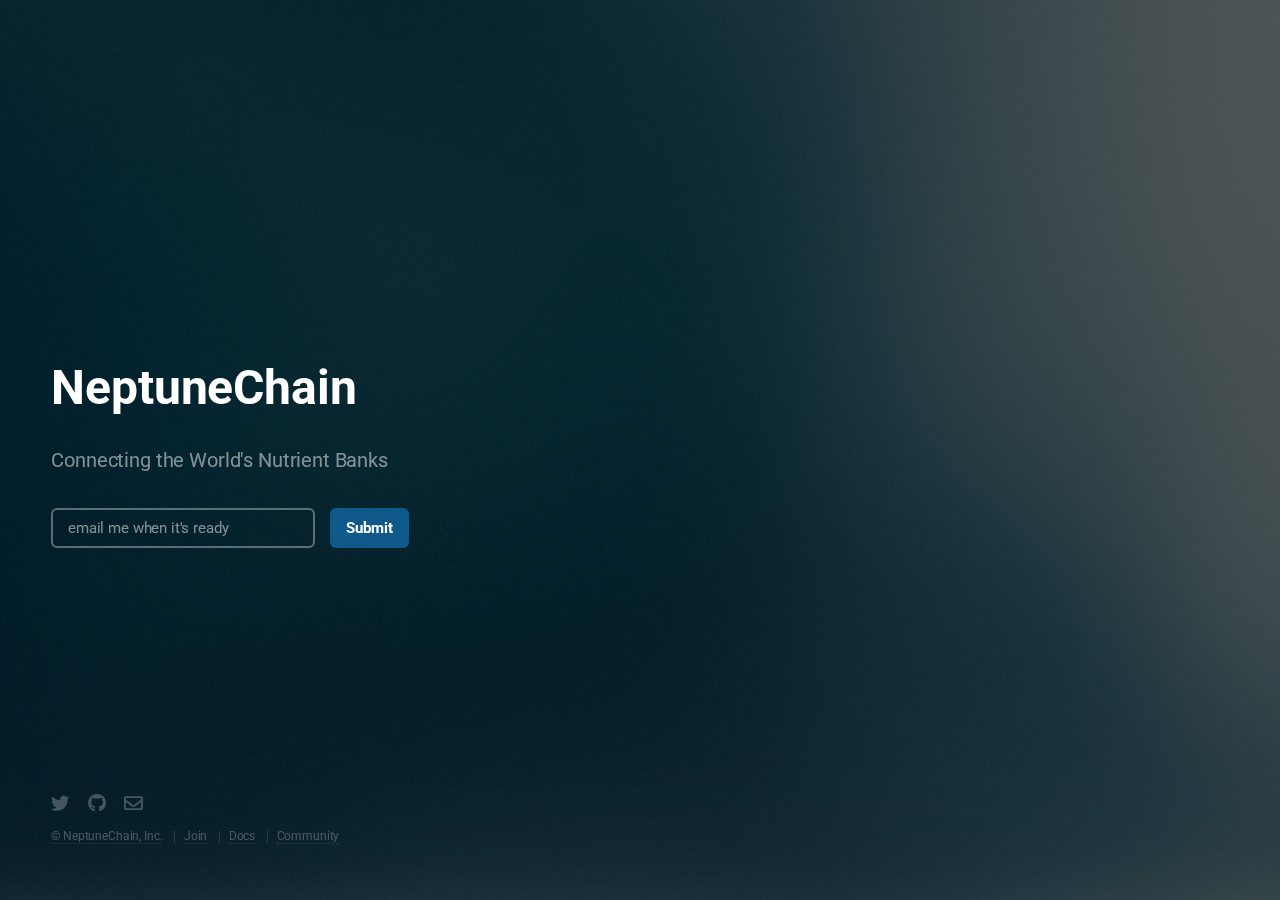
<file: index.html>
<!DOCTYPE HTML>
<html>
	<head>
		<title>Sign Up | NeptuneChain</title>
		<link rel="shortcut icon" type="image/png" href="images/favicon.png">
		<meta property="og:title" content="Sign Up" />
		<meta property="og:image" content="https://firebasestorage.googleapis.com/v0/b/white-paper-c656a.appspot.com/o/thumbnail.PNG?alt=media&token=9724cd9b-0b72-472d-95b7-48a257472339" />
		<meta property="og:description" content="Join us on our mission to help communities avoid water quality catastrophes by building radically new systems for pollution removal and intuitive economies around water." />
		<meta property="og:url" content="https://www.neptunechain.io" />
		<meta property="og:image:width" content="1200" />
		<meta property="og:image:height" content="627"/>
		<meta property="twitter:image" content="https://firebasestorage.googleapis.com/v0/b/white-paper-c656a.appspot.com/o/thumbnail.PNG?alt=media&token=9724cd9b-0b72-472d-95b7-48a257472339" />
		<meta property="twitter:title" content="NeptuneChain" />
		<meta property="twitter:description" content="Join us on our mission to help communities avoid water quality catastrophes by building radically new systems for pollution removal and intuitive economies around water." />
		<meta charset="utf-8" />
		<meta name="viewport" content="width=device-width, initial-scale=1, user-scalable=no" />
		<link rel="stylesheet" href="assets/css/main.css" />
	</head>
	<body class="is-preload">

		<!-- Header -->
			<header id="header">
				<a href="index.html"><h1>NeptuneChain</h1></a>
				<p>Connecting the World's Nutrient Banks</p>
			</header>

		<!-- Signup Form -->
			<form action="https://getform.io/f/437e1476-01c1-4821-82a1-7bedc05e46bd" method="POST">
				<div id="signup-form">
					<label>
						<input type="email" name="email" id="email" placeholder="email me when it's ready" />
					</label>
					<input type="submit" placeholder="Sign Up">
				</div>
				<!-- your other form fields go here -->
			</form>

		<!-- Footer -->
			<footer id="footer">
				<ul class="icons">
					<li><a href="https://twitter.com/neptunechainio" class="icon brands fa-twitter"><span class="label">Twitter</span></a></li>
					<li><a href="https://github.com/NeptuneChain-Inc/" class="icon brands fa-github"><span class="label">GitHub</span></a></li>
					<li><a href="mailto:team@neptunechain.io" class="icon fa-envelope"><span class="label">Email</span></a></li>
				</ul>
				<ul class="copyright">
					<li><a href="https://www.linkedin.com/company/neptunechain/">&copy; NeptuneChain, Inc.</li></a>
					<li><a href="https://discord.com/invite/bEbSYSBTDd">Join</li></a>
					<li><a href="docs.html">Docs</li></a>
					<li><a href="community.html">Community</li></a>
				</ul>
			</footer>

		<!-- Scripts -->
		<script src="assets/js/main.js"></script>
	</body>
</html>
</file>
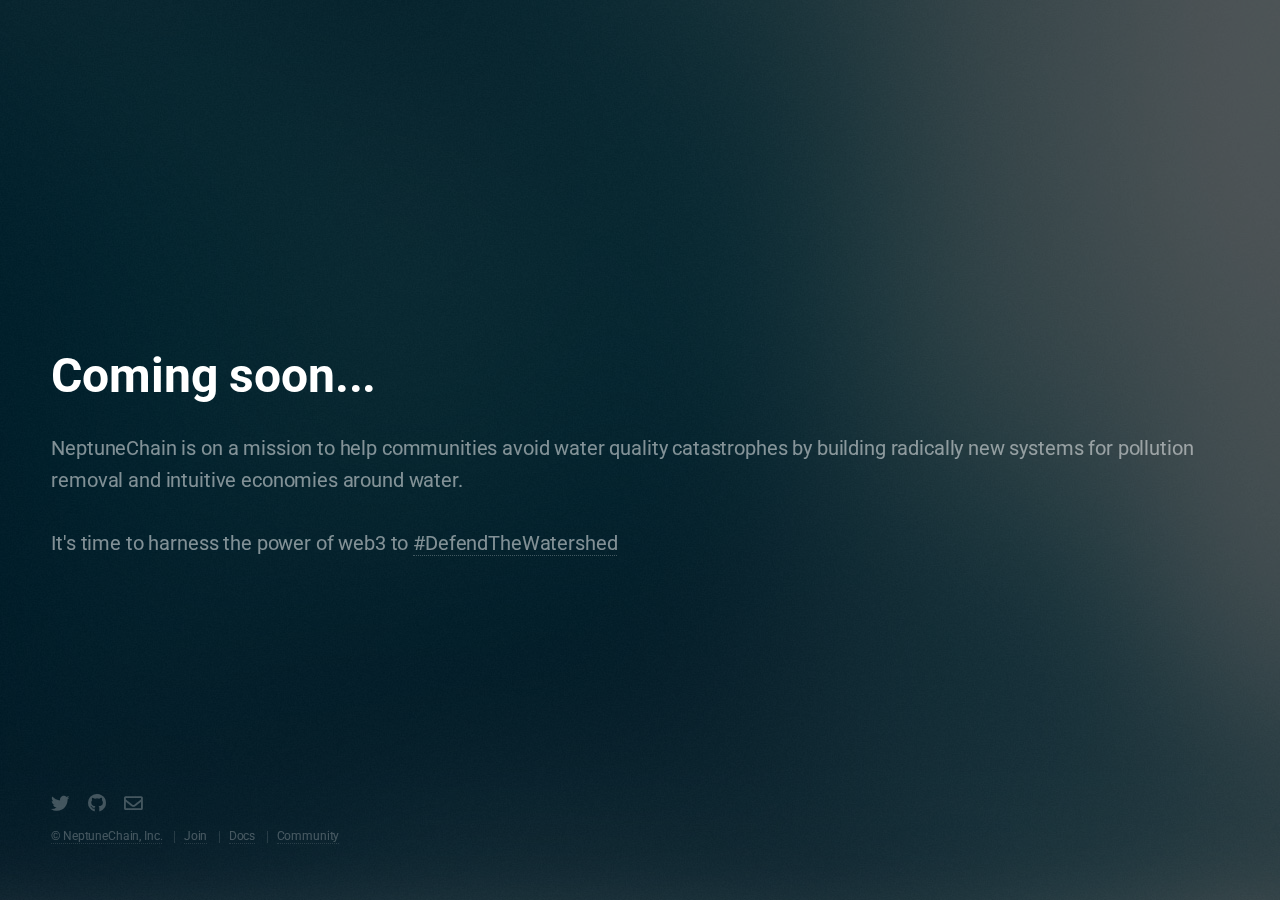
<file: coming-soon.html>
<!DOCTYPE HTML>
<html>
	<head>
		<title>Documentation | NeptuneChain</title>
		<link rel="shortcut icon" type="image/png" href="images/favicon.png">
		<meta property="og:title" content="Sign Up" />
		<meta property="og:image" content="https://firebasestorage.googleapis.com/v0/b/white-paper-c656a.appspot.com/o/thumbnail.PNG?alt=media&token=9724cd9b-0b72-472d-95b7-48a257472339" />
		<meta property="og:description" content="Join us on our mission to help communities avoid water quality catastrophes by building radically new systems for pollution removal and intuitive economies around water." />
		<meta property="og:url" content="https://www.neptunechain.io" />
		<meta property="og:image:width" content="1200" />
		<meta property="og:image:height" content="627"/>
		<meta property="twitter:image" content="https://firebasestorage.googleapis.com/v0/b/white-paper-c656a.appspot.com/o/thumbnail.PNG?alt=media&token=9724cd9b-0b72-472d-95b7-48a257472339" />
		<meta property="twitter:title" content="NeptuneChain" />
		<meta property="twitter:description" content="Join us on our mission to help communities avoid water quality catastrophes by building radically new systems for pollution removal and intuitive economies around water." />
		<meta charset="utf-8" />
		<meta name="viewport" content="width=device-width, initial-scale=1, user-scalable=no" />
		<link rel="stylesheet" href="assets/css/main.css" />
	</head>
	<body class="is-preload">

		<!-- Header -->
			<header id="header">
				<a href="index.html"><h1>Coming soon...</h1></a>
				<p>NeptuneChain is on a mission to help communities avoid water quality catastrophes by building radically new systems for pollution removal and intuitive economies around water.</p>
				<p>It's time to harness the power of web3 to <a href="https://twitter.com/search?q=%23DefendTheWatershed&src=typed_query">#DefendTheWatershed</a></p>		
			</header>

		<!-- Footer -->
			<footer id="footer">
				<ul class="icons">
					<li><a href="https://twitter.com/neptunechainio" class="icon brands fa-twitter"><span class="label">Twitter</span></a></li>
					<li><a href="https://github.com/NeptuneChain-Inc/" class="icon brands fa-github"><span class="label">GitHub</span></a></li>
					<li><a href="mailto:team@neptunechain.io" class="icon fa-envelope"><span class="label">Email</span></a></li>
				</ul>
				<ul class="copyright">
					<li><a href="https://www.linkedin.com/company/neptunechain/">&copy; NeptuneChain, Inc.</li></a>
					<li><a href="https://discord.com/invite/bEbSYSBTDd">Join</li></a>
					<li><a href="docs.html">Docs</li></a>
					<li><a href="community.html">Community</li></a>
				</ul>
			</footer>
		<!-- Scripts -->
			<script src="assets/js/main.js"></script>

	</body>
</html>
</file>
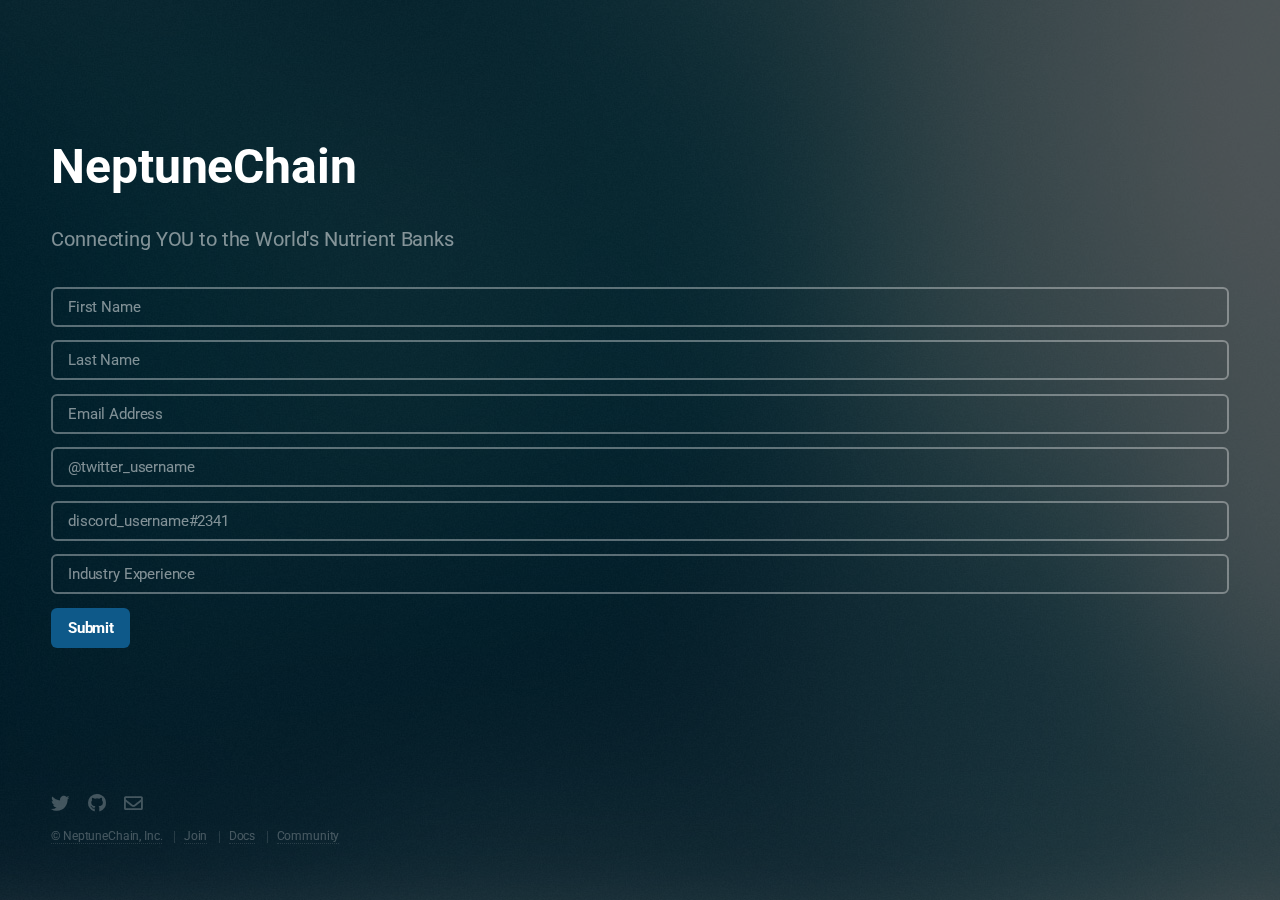
<file: community.html>
<!DOCTYPE HTML>
<html>
	<head>
		<title>Community | NeptuneChain</title>
		<link rel="shortcut icon" type="image/png" href="images/favicon.png">
		<meta property="og:title" content="Sign Up" />
		<meta property="og:image" content="https://firebasestorage.googleapis.com/v0/b/white-paper-c656a.appspot.com/o/thumbnail.PNG?alt=media&token=9724cd9b-0b72-472d-95b7-48a257472339" />
		<meta property="og:description" content="Join us on our mission to help communities avoid water quality catastrophes by building radically new systems for pollution removal and intuitive economies around water." />
		<meta property="og:url" content="https://www.neptunechain.io" />
		<meta property="og:image:width" content="1200" />
		<meta property="og:image:height" content="627"/>
		<meta property="twitter:image" content="https://firebasestorage.googleapis.com/v0/b/white-paper-c656a.appspot.com/o/thumbnail.PNG?alt=media&token=9724cd9b-0b72-472d-95b7-48a257472339" />
		<meta property="twitter:title" content="NeptuneChain" />
		<meta property="twitter:description" content="Join us on our mission to help communities avoid water quality catastrophes by building radically new systems for pollution removal and intuitive economies around water." />
		<meta charset="utf-8" />
		<meta name="viewport" content="width=device-width, initial-scale=1, user-scalable=no" />
		<link rel="stylesheet" href="assets/css/main.css" />
	</head>
	<body class="is-preload">

		<!-- Header -->
			<header id="header">
				<a href="index.html"><h1>NeptuneChain</h1></a>
				<p>Connecting YOU to the World's Nutrient Banks</p>
			</header>

		<!-- Community Form -->
			<form action="" method="POST">
				<div id="community-form">
					<label>
						<input type="text" name="first-name" id="first-name" placeholder="First Name" />
					</label>
					<label>
						<input type="text" name="last-name" id="last-name" placeholder="Last Name" />
					</label>
					<label>
						<input type="email" name="email" id="email" placeholder="Email Address" />
					</label>
					<label>
						<input type="text" name="twitter" id="twitter" placeholder="@twitter_username" />
					</label>
					<label>
						<input type="text" name="text" id="discord" placeholder="discord_username#2341" />
					</label>
					<label>
						<input type="text" name="text" id="background" placeholder="Industry Experience" />
					</label>
					<input type="submit" placeholder="Sign Up">
					<br></br>
					<br></br>
					<br></br>
				</div>
				<!-- your other form fields go here -->
			</form>

		<!-- Footer -->
			<footer id="footer">
				<ul class="icons">
					<li><a href="https://twitter.com/neptunechainio" class="icon brands fa-twitter"><span class="label">Twitter</span></a></li>
					<li><a href="https://github.com/NeptuneChain-Inc/" class="icon brands fa-github"><span class="label">GitHub</span></a></li>
					<li><a href="mailto:team@neptunechain.io" class="icon fa-envelope"><span class="label">Email</span></a></li>
				</ul>
				<ul class="copyright">
					<li><a href="https://www.linkedin.com/company/neptunechain/">&copy; NeptuneChain, Inc.</li></a>
					<li><a href="https://discord.com/invite/bEbSYSBTDd">Join</li></a>
					<li><a href="docs.html">Docs</li></a>
					<li><a href="community.html">Community</li></a>
				</ul>
			</footer>

		<!-- Scripts -->
		<script src="assets/js/main.js"></script>
	</body>
</html>
</file>
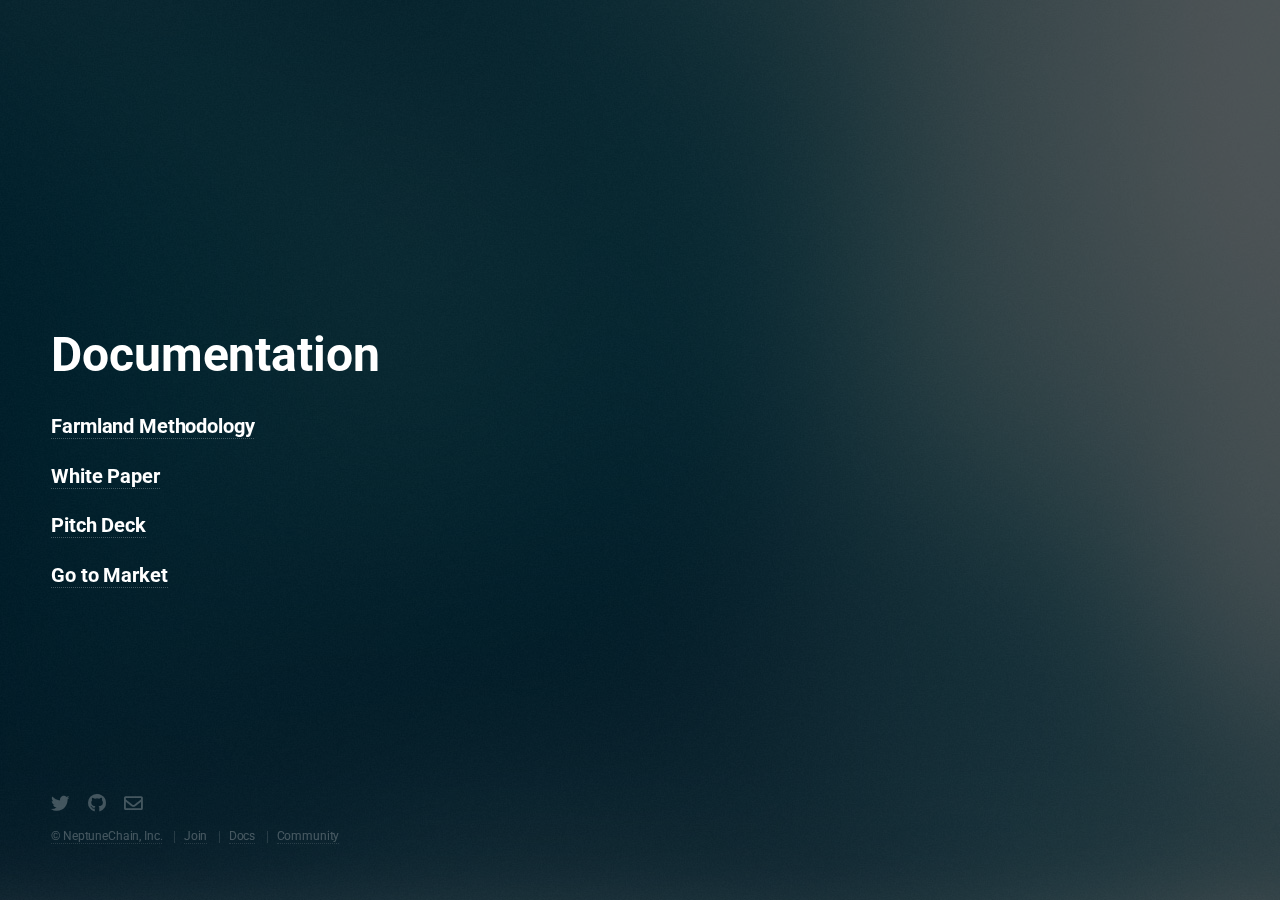
<file: docs.html>
<!DOCTYPE HTML>
<html>
	<head>
		<title>Documentation | NeptuneChain</title>
		<link rel="shortcut icon" type="image/png" href="images/favicon.png">
		<meta property="og:title" content="Sign Up" />
		<meta property="og:image" content="https://firebasestorage.googleapis.com/v0/b/white-paper-c656a.appspot.com/o/thumbnail.PNG?alt=media&token=9724cd9b-0b72-472d-95b7-48a257472339" />
		<meta property="og:description" content="Join us on our mission to help communities avoid water quality catastrophes by building radically new systems for pollution removal and intuitive economies around water." />
		<meta property="og:url" content="https://www.neptunechain.io" />
		<meta property="og:image:width" content="1200" />
		<meta property="og:image:height" content="627"/>
		<meta property="twitter:image" content="https://firebasestorage.googleapis.com/v0/b/white-paper-c656a.appspot.com/o/thumbnail.PNG?alt=media&token=9724cd9b-0b72-472d-95b7-48a257472339" />
		<meta property="twitter:title" content="NeptuneChain" />
		<meta property="twitter:description" content="Join us on our mission to help communities avoid water quality catastrophes by building radically new systems for pollution removal and intuitive economies around water." />
		<meta charset="utf-8" />
		<meta name="viewport" content="width=device-width, initial-scale=1, user-scalable=no" />
		<link rel="stylesheet" href="assets/css/main.css" />
	</head>
	<body class="is-preload">

		<!-- Header -->
			<header id="header">
				<a href="index.html"><h1>Documentation</h1></a>
				<div>
					<h3><a href="coming-soon.html">Farmland Methodology</a></h3>
					<h3><a href="coming-soon.html">White Paper</a></h3>
					<h3><a href="coming-soon.html">Pitch Deck</a></h3>
					<h3><a href="coming-soon.html">Go to Market</a></h3>
				</div>
			</header>

		<!-- Footer -->
			<footer id="footer">
				<ul class="icons">
					<li><a href="https://twitter.com/neptunechainio" class="icon brands fa-twitter"><span class="label">Twitter</span></a></li>
					<li><a href="https://github.com/NeptuneChain-Inc/" class="icon brands fa-github"><span class="label">GitHub</span></a></li>
					<li><a href="mailto:team@neptunechain.io" class="icon fa-envelope"><span class="label">Email</span></a></li>
				</ul>
				<ul class="copyright">
					<li><a href="https://www.linkedin.com/company/neptunechain/">&copy; NeptuneChain, Inc.</li></a>
					<li><a href="https://discord.com/invite/bEbSYSBTDd">Join</li></a>
					<li><a href="docs.html">Docs</li></a>
					<li><a href="community.html">Community</li></a>
				</ul>
			</footer>
		<!-- Scripts -->
			<script src="assets/js/main.js"></script>

	</body>
</html>
</file>
<file: assets/css/main.css>
@import url(fontawesome-all.min.css);
@import url("https://fonts.googleapis.com/css?family=Roboto:400,700");
/*
	Eventually by HTML5 UP
	html5up.net | @ajlkn
	Free for personal and commercial use under the CCA 3.0 license (html5up.net/license)
*/
html, body, div, span, applet, object,
iframe, h1, h2, h3, h4, h5, h6, p, blockquote,
pre, a, abbr, acronym, address, big, cite,
code, del, dfn, em, img, ins, kbd, q, s, samp,
small, strike, strong, sub, sup, tt, var, b,
u, i, center, dl, dt, dd, ol, ul, li, fieldset,
form, label, legend, table, caption, tbody,
tfoot, thead, tr, th, td, article, aside,
canvas, details, embed, figure, figcaption,
footer, header, hgroup, menu, nav, output, ruby,
section, summary, time, mark, audio, video {
  margin: 0;
  padding: 0;
  border: 0;
  font-size: 100%;
  font: inherit;
  vertical-align: baseline; }

article, aside, details, figcaption, figure,
footer, header, hgroup, menu, nav, section {
  display: block; }

body {
  line-height: 1; }

ol, ul {
  list-style: none; }

blockquote, q {
  quotes: none; }
  blockquote:before, blockquote:after, q:before, q:after {
    content: '';
    content: none; }

table {
  border-collapse: collapse;
  border-spacing: 0; }

body {
  -webkit-text-size-adjust: none; }

mark {
  background-color: transparent;
  color: inherit; }

input::-moz-focus-inner {
  border: 0;
  padding: 0; }

input, select, textarea {
  -moz-appearance: none;
  -webkit-appearance: none;
  -ms-appearance: none;
  appearance: none; }

/* Basic */
@-ms-viewport {
  width: device-width; }

body {
  -ms-overflow-style: scrollbar; }

@media screen and (max-width: 480px) {
  html, body {
    min-width: 320px; } }

html {
  box-sizing: border-box; }

*, *:before, *:after {
  box-sizing: inherit; }

html, body {
  height: 100%;
  overflow-x: hidden;
  width: 100%; }
  @media screen and (max-height: 640px) {
    html, body {
      height: auto;
      min-height: 100%; } }

body {
  display: -moz-flex;
  display: -webkit-flex;
  display: -ms-flex;
  display: flex;
  -moz-flex-direction: column;
  -webkit-flex-direction: column;
  -ms-flex-direction: column;
  flex-direction: column;
  -moz-justify-content: center;
  -webkit-justify-content: center;
  -ms-justify-content: center;
  justify-content: center;
  background-color: #000;
  padding: 6em 4em 4em 4em; }
  body.is-preload *, body.is-preload *:before, body.is-preload *:after {
    -moz-animation: none !important;
    -webkit-animation: none !important;
    -ms-animation: none !important;
    animation: none !important;
    -moz-transition: none !important;
    -webkit-transition: none !important;
    -ms-transition: none !important;
    transition: none !important; }
  body > * {
    position: relative;
    z-index: 2; }
  @media screen and (max-width: 1680px) {
    body {
      padding: 6em 3.5em 3.5em 3.5em; } }
  @media screen and (max-width: 736px) {
    body {
      padding: 5em 2em 2em 2em; } }
  @media screen and (max-width: 360px) {
    body {
      padding: 5em 1.25em 1.25em 1.25em; } }

/* BG */
#bg {
  -moz-transition: opacity 2s ease-in-out;
  -webkit-transition: opacity 2s ease-in-out;
  -ms-transition: opacity 2s ease-in-out;
  transition: opacity 2s ease-in-out;
  height: 100%;
  left: 0;
  opacity: 0.375;
  position: fixed;
  top: 0;
  width: 100%;
  z-index: 1; }
  #bg div {
    -moz-transition: opacity 3s ease;
    -webkit-transition: opacity 3s ease;
    -ms-transition: opacity 3s ease;
    transition: opacity 3s ease;
    background-size: cover;
    height: 100%;
    left: 0;
    opacity: 0;
    position: absolute;
    top: 0;
    visibility: hidden;
    width: 150%; }
    #bg div.visible {
      -moz-animation: bg 45s linear infinite;
      -webkit-animation: bg 45s linear infinite;
      -ms-animation: bg 45s linear infinite;
      animation: bg 45s linear infinite;
      opacity: 1;
      visibility: visible;
      z-index: 1; }
      #bg div.visible.top {
        z-index: 2; }
      @media screen and (max-width: 1280px) {
        #bg div.visible {
          -moz-animation: bg 29.25s linear infinite;
          -webkit-animation: bg 29.25s linear infinite;
          -ms-animation: bg 29.25s linear infinite;
          animation: bg 29.25s linear infinite; } }
      @media screen and (max-width: 736px) {
        #bg div.visible {
          -moz-animation: bg 18s linear infinite;
          -webkit-animation: bg 18s linear infinite;
          -ms-animation: bg 18s linear infinite;
          animation: bg 18s linear infinite; } }
    #bg div:only-child {
      -moz-animation-direction: alternate !important;
      -webkit-animation-direction: alternate !important;
      -ms-animation-direction: alternate !important;
      animation-direction: alternate !important; }
  body.is-preload #bg {
    opacity: 0; }

@-moz-keyframes bg {
  0% {
    -moz-transform: translateX(0);
    -webkit-transform: translateX(0);
    -ms-transform: translateX(0);
    transform: translateX(0); }
  100% {
    -moz-transform: translateX(-25%);
    -webkit-transform: translateX(-25%);
    -ms-transform: translateX(-25%);
    transform: translateX(-25%); } }

@-webkit-keyframes bg {
  0% {
    -moz-transform: translateX(0);
    -webkit-transform: translateX(0);
    -ms-transform: translateX(0);
    transform: translateX(0); }
  100% {
    -moz-transform: translateX(-25%);
    -webkit-transform: translateX(-25%);
    -ms-transform: translateX(-25%);
    transform: translateX(-25%); } }

@-ms-keyframes bg {
  0% {
    -moz-transform: translateX(0);
    -webkit-transform: translateX(0);
    -ms-transform: translateX(0);
    transform: translateX(0); }
  100% {
    -moz-transform: translateX(-25%);
    -webkit-transform: translateX(-25%);
    -ms-transform: translateX(-25%);
    transform: translateX(-25%); } }

@keyframes bg {
  0% {
    -moz-transform: translateX(0);
    -webkit-transform: translateX(0);
    -ms-transform: translateX(0);
    transform: translateX(0); }
  100% {
    -moz-transform: translateX(-25%);
    -webkit-transform: translateX(-25%);
    -ms-transform: translateX(-25%);
    transform: translateX(-25%); } }

/* Type */
body, input, select, textarea {
  color: rgba(255, 255, 255, 0.75);
  font-family: "Roboto", sans-serif;
  font-size: 16pt;
  font-weight: 400;
  letter-spacing: -0.01em;
  line-height: 1.65em; }
  @media screen and (max-width: 1680px) {
    body, input, select, textarea {
      font-size: 12pt; } }
  @media screen and (max-width: 1280px) {
    body, input, select, textarea {
      font-size: 11pt; } }
  @media screen and (max-width: 980px) {
    body, input, select, textarea {
      font-size: 12pt; } }
  @media screen and (max-width: 736px) {
    body, input, select, textarea {
      font-size: 12pt; } }
  @media screen and (max-width: 480px) {
    body, input, select, textarea {
      font-size: 12pt; } }

a {
  -moz-transition: border-bottom-color 0.2s ease, color 0.2s ease;
  -webkit-transition: border-bottom-color 0.2s ease, color 0.2s ease;
  -ms-transition: border-bottom-color 0.2s ease, color 0.2s ease;
  transition: border-bottom-color 0.2s ease, color 0.2s ease;
  border-bottom: dotted 1px rgba(255, 255, 255, 0.25);
  color: #0e5989;
  text-decoration: none; }
  a:hover {
    border-bottom-color: transparent;
    color: #0e5989 !important;
    text-decoration: none; }

strong, b {
  color: #fff;
  font-weight: 700; }

em, i {
  font-style: italic; }

p {
  margin: 0 0 2em 0; }

h1, h2, h3, h4, h5, h6 {
  color: #fff;
  font-weight: 700;
  line-height: 1em;
  margin: 0 0 1em 0; }
  h1 a, h2 a, h3 a, h4 a, h5 a, h6 a {
    color: inherit;
    text-decoration: none; }

h1 {
  font-size: 2.5em;
  line-height: 1.25em; }

h2 {
  font-size: 1.75em;
  line-height: 1.5em; }

h3 {
  font-size: 1.35em;
  line-height: 1.5em; }

h4 {
  font-size: 1.1em;
  line-height: 1.5em; }

h5 {
  font-size: 0.9em;
  line-height: 1.5em; }

h6 {
  font-size: 0.7em;
  line-height: 1.5em; }

sub {
  font-size: 0.8em;
  position: relative;
  top: 0.5em; }

sup {
  font-size: 0.8em;
  position: relative;
  top: -0.5em; }

blockquote {
  border-left: solid 8px rgba(255, 255, 255, 0.35);
  font-style: italic;
  margin: 0 0 2em 0;
  padding: 0.5em 0 0.5em 2em; }

code {
  background: rgba(255, 255, 255, 0.125);
  border-radius: 6px;
  border: solid 2px rgba(255, 255, 255, 0.35);
  font-family: "Courier New", monospace;
  font-size: 0.9em;
  margin: 0 0.25em;
  padding: 0.25em 0.65em; }

pre {
  -webkit-overflow-scrolling: touch;
  font-family: "Courier New", monospace;
  font-size: 0.9em;
  margin: 0 0 2em 0; }
  pre code {
    display: block;
    line-height: 1.75em;
    padding: 1em 1.5em;
    overflow-x: auto; }

hr {
  border: 0;
  border-bottom: solid 2px rgba(255, 255, 255, 0.35);
  margin: 2em 0; }
  hr.major {
    margin: 3em 0; }

/* Section/Article */
section.special, article.special {
  text-align: center; }

header p {
  color: rgba(255, 255, 255, 0.5);
  position: relative;
  margin: 0 0 1.5em 0; }

header h2 + p {
  font-size: 1.25em;
  margin-top: -1em;
  line-height: 1.5em; }

header h3 + p {
  font-size: 1.1em;
  margin-top: -0.8em;
  line-height: 1.5em; }

header h4 + p,
header h5 + p,
header h6 + p {
  font-size: 0.9em;
  margin-top: -0.6em;
  line-height: 1.5em; }

@media screen and (max-width: 980px) {
  header br {
    display: none; } }

@media screen and (max-width: 736px) {
  header br {
    display: inline; } }

@media screen and (max-width: 480px) {
  header br {
    display: none; } }

/* Icon */
.icon {
  text-decoration: none;
  border-bottom: none;
  position: relative; }
  .icon:before {
    -moz-osx-font-smoothing: grayscale;
    -webkit-font-smoothing: antialiased;
    display: inline-block;
    font-style: normal;
    font-variant: normal;
    text-rendering: auto;
    line-height: 1;
    text-transform: none !important;
    font-family: 'Font Awesome 5 Free';
    font-weight: 400; }
  .icon > .label {
    display: none; }
  .icon:before {
    line-height: inherit; }
  .icon.solid:before {
    font-weight: 900; }
  .icon.brands:before {
    font-family: 'Font Awesome 5 Brands'; }

/* List */
ol {
  list-style: decimal;
  margin: 0 0 2em 0;
  padding-left: 1.25em; }
  ol li {
    padding-left: 0.25em; }

ul {
  list-style: disc;
  margin: 0 0 2em 0;
  padding-left: 1em; }
  ul li {
    padding-left: 0.5em; }

/* Icons */
ul.icons {
  cursor: default;
  list-style: none;
  padding-left: 0; }
  ul.icons li {
    display: inline-block;
    padding: 0 1em 0 0; }
    ul.icons li:last-child {
      padding-right: 0; }
    ul.icons li .icon:before {
      font-size: 1.25em; }
    ul.icons li a {
      color: inherit; }

/* Form */
form {
  margin: 0 0 2em 0; }
  form .message {
    text-decoration: none;
    -moz-transition: opacity 0.2s ease-in-out, -moz-transform 0.2s ease-in-out;
    -webkit-transition: opacity 0.2s ease-in-out, -webkit-transform 0.2s ease-in-out;
    -ms-transition: opacity 0.2s ease-in-out, -ms-transform 0.2s ease-in-out;
    transition: opacity 0.2s ease-in-out, transform 0.2s ease-in-out;
    -moz-transform: scale(1.05);
    -webkit-transform: scale(1.05);
    -ms-transform: scale(1.05);
    transform: scale(1.05);
    height: 2.75em;
    line-height: 2.75em;
    opacity: 0; }
    form .message:before {
      -moz-osx-font-smoothing: grayscale;
      -webkit-font-smoothing: antialiased;
      display: inline-block;
      font-style: normal;
      font-variant: normal;
      text-rendering: auto;
      line-height: 1;
      text-transform: none !important;
      font-family: 'Font Awesome 5 Free';
      font-weight: 900; }
    form .message:before {
      margin-right: 0.5em; }
    form .message.visible {
      -moz-transform: scale(1);
      -webkit-transform: scale(1);
      -ms-transform: scale(1);
      transform: scale(1);
      opacity: 1; }
    form .message.success {
      color: #0e5989; }
      form .message.success:before {
        content: '\f00c'; }
    form .message.failure {
      color: #ff2361; }
      form .message.failure:before {
        content: '\f119'; }

label {
  color: #fff;
  display: block;
  font-size: 0.9em;
  font-weight: 700;
  margin: 0 0 1em 0; }

@-moz-keyframes focus {
  0% {
    -moz-transform: scale(1);
    -webkit-transform: scale(1);
    -ms-transform: scale(1);
    transform: scale(1); }
  50% {
    -moz-transform: scale(1.025);
    -webkit-transform: scale(1.025);
    -ms-transform: scale(1.025);
    transform: scale(1.025); }
  100% {
    -moz-transform: scale(1);
    -webkit-transform: scale(1);
    -ms-transform: scale(1);
    transform: scale(1); } }

@-webkit-keyframes focus {
  0% {
    -moz-transform: scale(1);
    -webkit-transform: scale(1);
    -ms-transform: scale(1);
    transform: scale(1); }
  50% {
    -moz-transform: scale(1.025);
    -webkit-transform: scale(1.025);
    -ms-transform: scale(1.025);
    transform: scale(1.025); }
  100% {
    -moz-transform: scale(1);
    -webkit-transform: scale(1);
    -ms-transform: scale(1);
    transform: scale(1); } }

@-ms-keyframes focus {
  0% {
    -moz-transform: scale(1);
    -webkit-transform: scale(1);
    -ms-transform: scale(1);
    transform: scale(1); }
  50% {
    -moz-transform: scale(1.025);
    -webkit-transform: scale(1.025);
    -ms-transform: scale(1.025);
    transform: scale(1.025); }
  100% {
    -moz-transform: scale(1);
    -webkit-transform: scale(1);
    -ms-transform: scale(1);
    transform: scale(1); } }

@keyframes focus {
  0% {
    -moz-transform: scale(1);
    -webkit-transform: scale(1);
    -ms-transform: scale(1);
    transform: scale(1); }
  50% {
    -moz-transform: scale(1.025);
    -webkit-transform: scale(1.025);
    -ms-transform: scale(1.025);
    transform: scale(1.025); }
  100% {
    -moz-transform: scale(1);
    -webkit-transform: scale(1);
    -ms-transform: scale(1);
    transform: scale(1); } }

input[type="text"],
input[type="password"],
input[type="email"],
select,
textarea {
  -moz-appearance: none;
  -webkit-appearance: none;
  -ms-appearance: none;
  appearance: none;
  -moz-transform: scale(1);
  -webkit-transform: scale(1);
  -ms-transform: scale(1);
  transform: scale(1);
  -moz-transition: border-color 0.2s ease, background-color 0.2s ease;
  -webkit-transition: border-color 0.2s ease, background-color 0.2s ease;
  -ms-transition: border-color 0.2s ease, background-color 0.2s ease;
  transition: border-color 0.2s ease, background-color 0.2s ease;
  background-color: transparent;
  border-radius: 6px;
  border: none;
  border: solid 2px rgba(255, 255, 255, 0.35);
  color: inherit;
  display: block;
  outline: 0;
  padding: 0 1em;
  text-decoration: none;
  width: 100%; }
  input[type="text"]:invalid,
  input[type="password"]:invalid,
  input[type="email"]:invalid,
  select:invalid,
  textarea:invalid {
    box-shadow: none; }
  input[type="text"]:focus,
  input[type="password"]:focus,
  input[type="email"]:focus,
  select:focus,
  textarea:focus {
    -moz-animation: focus 0.1s;
    -webkit-animation: focus 0.1s;
    -ms-animation: focus 0.1s;
    animation: focus 0.1s;
    background-color: rgba(255, 255, 255, 0.125);
    border-color: #0e5989; }

select {
  background-image: url("data:image/svg+xml;charset=utf8,%3Csvg xmlns='http://www.w3.org/2000/svg' width='40' height='40' preserveAspectRatio='none' viewBox='0 0 40 40'%3E%3Cpath d='M9.4,12.3l10.4,10.4l10.4-10.4c0.2-0.2,0.5-0.4,0.9-0.4c0.3,0,0.6,0.1,0.9,0.4l3.3,3.3c0.2,0.2,0.4,0.5,0.4,0.9 c0,0.4-0.1,0.6-0.4,0.9L20.7,31.9c-0.2,0.2-0.5,0.4-0.9,0.4c-0.3,0-0.6-0.1-0.9-0.4L4.3,17.3c-0.2-0.2-0.4-0.5-0.4-0.9 c0-0.4,0.1-0.6,0.4-0.9l3.3-3.3c0.2-0.2,0.5-0.4,0.9-0.4S9.1,12.1,9.4,12.3z' fill='rgba(255, 255, 255, 0.35)' /%3E%3C/svg%3E");
  background-size: 1.25rem;
  background-repeat: no-repeat;
  background-position: calc(100% - 1rem) center;
  height: 2.75em;
  padding-right: 2.75em;
  text-overflow: ellipsis; }
  select option {
    color: #fff;
    background: #000; }
  select:focus::-ms-value {
    background-color: transparent; }
  select::-ms-expand {
    display: none; }

input[type="text"],
input[type="password"],
input[type="email"],
select {
  height: 2.75em; }

textarea {
  padding: 0.75em 1em; }

input[type="checkbox"],
input[type="radio"] {
  -moz-appearance: none;
  -webkit-appearance: none;
  -ms-appearance: none;
  appearance: none;
  display: block;
  float: left;
  margin-right: -2em;
  opacity: 0;
  width: 1em;
  z-index: -1; }
  input[type="checkbox"] + label,
  input[type="radio"] + label {
    text-decoration: none;
    color: rgba(255, 255, 255, 0.75);
    cursor: pointer;
    display: inline-block;
    font-size: 1em;
    font-weight: 400;
    padding-left: 2.4em;
    padding-right: 0.75em;
    position: relative; }
    input[type="checkbox"] + label:before,
    input[type="radio"] + label:before {
      -moz-osx-font-smoothing: grayscale;
      -webkit-font-smoothing: antialiased;
      display: inline-block;
      font-style: normal;
      font-variant: normal;
      text-rendering: auto;
      line-height: 1;
      text-transform: none !important;
      font-family: 'Font Awesome 5 Free';
      font-weight: 900; }
    input[type="checkbox"] + label:before,
    input[type="radio"] + label:before {
      background: rgba(255, 255, 255, 0.125);
      border-radius: 6px;
      border: solid 2px rgba(255, 255, 255, 0.35);
      content: '';
      display: inline-block;
      font-size: 0.8em;
      height: 1.65em;
      left: 0;
      line-height: 1.65em;
      position: absolute;
      text-align: center;
      top: 0;
      width: 1.65em; }
  input[type="checkbox"]:checked + label:before,
  input[type="radio"]:checked + label:before {
    background: #0e5989;
    border-color: #0e5989;
    color: #ffffff;
    content: '\f00c'; }
  input[type="checkbox"]:focus + label:before,
  input[type="radio"]:focus + label:before {
    border-color: #0e5989;
    box-shadow: 0 0 0 2px #0e5989; }

input[type="checkbox"] + label:before {
  border-radius: 6px; }

input[type="radio"] + label:before {
  border-radius: 100%; }

::-webkit-input-placeholder {
  color: rgba(255, 255, 255, 0.5) !important;
  opacity: 1.0; }

:-moz-placeholder {
  color: rgba(255, 255, 255, 0.5) !important;
  opacity: 1.0; }

::-moz-placeholder {
  color: rgba(255, 255, 255, 0.5) !important;
  opacity: 1.0; }

:-ms-input-placeholder {
  color: rgba(255, 255, 255, 0.5) !important;
  opacity: 1.0; }

.formerize-placeholder {
  color: rgba(255, 255, 255, 0.5) !important;
  opacity: 1.0; }

/* Button */
input[type="submit"],
input[type="reset"],
input[type="button"],
button,
.button {
  -moz-appearance: none;
  -webkit-appearance: none;
  -ms-appearance: none;
  appearance: none;
  -moz-transition: background-color 0.2s ease-in-out, color 0.2s ease-in-out, opacity 0.2s ease-in-out;
  -webkit-transition: background-color 0.2s ease-in-out, color 0.2s ease-in-out, opacity 0.2s ease-in-out;
  -ms-transition: background-color 0.2s ease-in-out, color 0.2s ease-in-out, opacity 0.2s ease-in-out;
  transition: background-color 0.2s ease-in-out, color 0.2s ease-in-out, opacity 0.2s ease-in-out;
  background-color: #0e5989;
  border-radius: 6px;
  border: 0;
  color: #ffffff !important;
  cursor: pointer;
  display: inline-block;
  font-weight: 700;
  height: 2.75em;
  line-height: 2.75em;
  padding: 0 1.125em;
  text-align: center;
  text-decoration: none;
  white-space: nowrap; }
  input[type="submit"]:hover,
  input[type="reset"]:hover,
  input[type="button"]:hover,
  button:hover,
  .button:hover {
    background-color: #7cccec; }
  input[type="submit"]:active,
  input[type="reset"]:active,
  input[type="button"]:active,
  button:active,
  .button:active {
    background-color: #7cccec; }
  input[type="submit"].disabled, input[type="submit"]:disabled,
  input[type="reset"].disabled,
  input[type="reset"]:disabled,
  input[type="button"].disabled,
  input[type="button"]:disabled,
  button.disabled,
  button:disabled,
  .button.disabled,
  .button:disabled {
    opacity: 0.5; }
  @media screen and (max-width: 480px) {
    input[type="submit"],
    input[type="reset"],
    input[type="button"],
    button,
    .button {
      padding: 0; } }

/* Header */
#header h1 {
  font-size: 3.25em;
  margin: 0 0 0.55em 0; }

#header p {
  font-size: 1.35em;
  line-height: 1.65em; }

#header a {
  color: inherit; }

@media screen and (max-width: 736px) {
  #header h1 {
    font-size: 2em; }
  #header p {
    font-size: 1em; } }

@media screen and (max-width: 480px) {
  #header {
    margin: 0 0 1em 0; } }

/* Signup Form */
#signup-form {
  display: -moz-flex;
  display: -webkit-flex;
  display: -ms-flex;
  display: flex;
  position: relative; }
  #signup-form input[type="text"],
  #signup-form input[type="password"],
  #signup-form input[type="email"] {
    width: 18em; }
  #signup-form > * {
    margin: 0 0 0 1em; }
  #signup-form > :first-child {
    margin: 0 0 0 0; }
  @media screen and (max-width: 480px) {
    #signup-form {
      -moz-flex-direction: column;
      -webkit-flex-direction: column;
      -ms-flex-direction: column;
      flex-direction: column; }
      #signup-form input[type="type"],
      #signup-form input[type="password"],
      #signup-form input[type="email"] {
        width: 100%; }
      #signup-form > * {
        margin: 1.25em 0 0 0; }
      #signup-form .message {
        bottom: -1.5em;
        font-size: 0.9em;
        height: 1em;
        left: 0;
        line-height: inherit;
        margin-top: 0;
        position: absolute; } }

/* Footer */
#footer {
  -moz-transition: opacity 0.5s ease-in-out;
  -webkit-transition: opacity 0.5s ease-in-out;
  -ms-transition: opacity 0.5s ease-in-out;
  transition: opacity 0.5s ease-in-out;
  bottom: 4em;
  color: rgba(255, 255, 255, 0.5);
  left: 4em;
  opacity: 0.5;
  position: absolute; }
  #footer .icons {
    margin: 0 0 0.5em 0; }
  #footer .copyright {
    font-size: 0.8em;
    list-style: none;
    padding: 0; }
    #footer .copyright li {
      border-left: solid 1px rgba(255, 255, 255, 0.25);
      display: inline-block;
      line-height: 1em;
      margin: 0 0 0 0.75em;
      padding: 0 0 0 0.75em; }
      #footer .copyright li:first-child {
        border-left: 0;
        margin-left: 0;
        padding-left: 0; }
    #footer .copyright a {
      color: inherit; }
  #footer:hover {
    opacity: 1; }
  #footer > :last-child {
    margin-bottom: 0; }
  @media screen and (max-width: 1680px) {
    #footer {
      bottom: 3.5em;
      left: 3.5em; } }
  @media screen and (max-width: 736px) {
    #footer {
      bottom: 2em;
      left: 2em; } }
  @media screen and (max-width: 360px) {
    #footer {
      bottom: 1.25em;
      left: 1.25em; } }
  @media screen and (max-height: 640px) {
    #footer {
      bottom: auto;
      left: auto;
      margin: 1em 0 0 0;
      position: relative; } }
</file>
